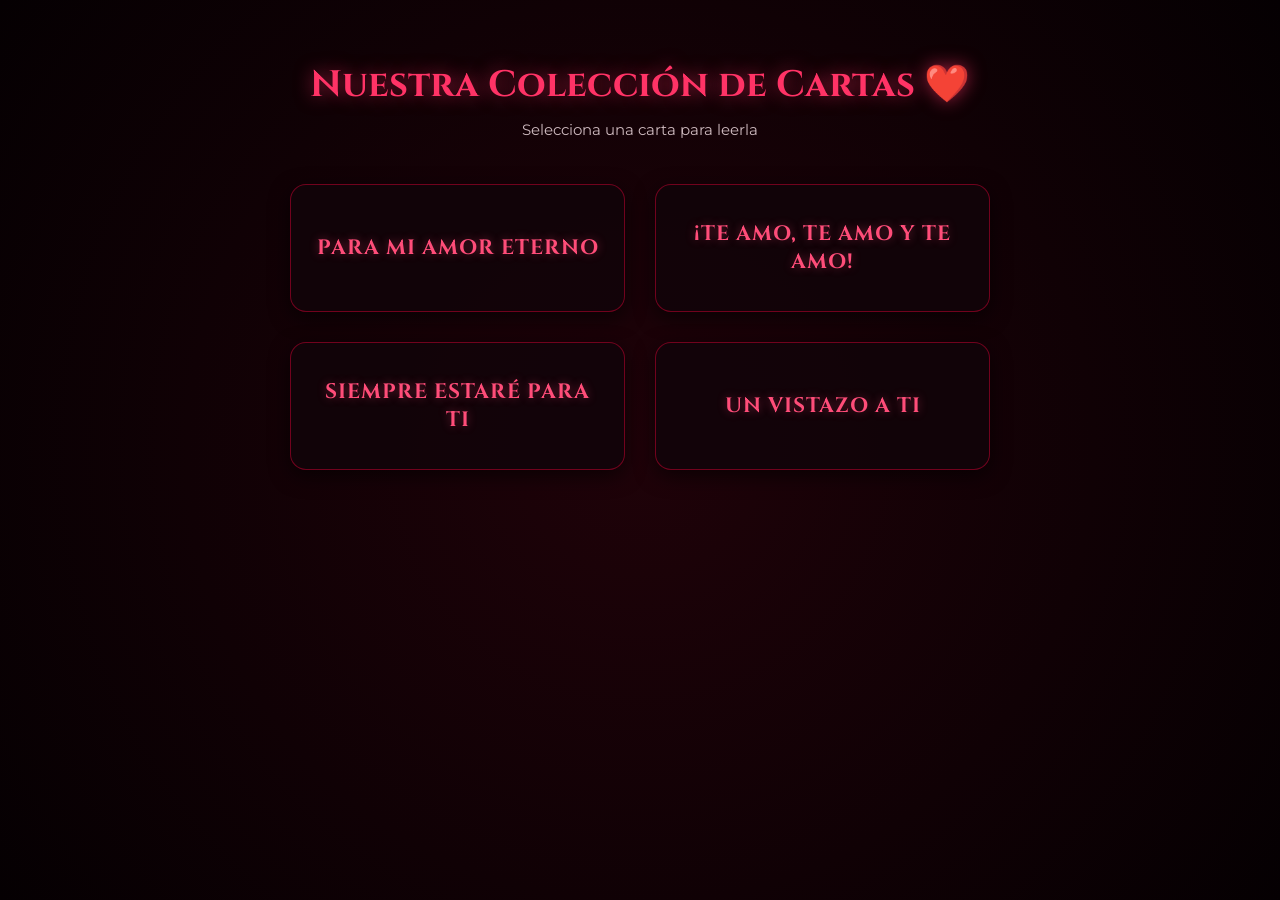
<file: index.html>
<!DOCTYPE html>
<html lang="es">
<head>
  <meta charset="UTF-8" />
  <meta name="viewport" content="width=device-width, initial-scale=1.0" />
  <title>Mis Cartas Para Ti ❤️</title>
  <link href="https://fonts.googleapis.com/css2?family=Cinzel:wght@600;700&family=Montserrat:wght@300;400;600&display=swap" rel="stylesheet" />
  <style>
    * {
      box-sizing: border-box;
      margin: 0;
      padding: 0;
    }

    body {
      min-height: 100vh;
      background: #050002;
      font-family: 'Montserrat', sans-serif;
      color: #ffffff;
      display: flex;
      flex-direction: column;
      align-items: center;
      padding: 60px 20px;
      position: relative;
    }

    body::before {
      content: '';
      position: absolute;
      top: 0;
      left: 0;
      width: 100%;
      height: 100%;
      background: radial-gradient(circle, rgba(220, 20, 60, 0.12) 0%, rgba(5, 0, 2, 0.98) 100%);
      pointer-events: none;
    }

    h1 {
      font-family: 'Cinzel', serif;
      color: #ff3366;
      font-size: 2.3rem;
      text-align: center;
      margin-bottom: 10px;
      text-shadow: 0 0 18px rgba(255, 51, 102, 0.6);
      z-index: 1;
    }

    p.subtitle {
      color: #fce8ed;
      font-size: 0.95rem;
      margin-bottom: 45px;
      text-align: center;
      opacity: 0.8;
      z-index: 1;
    }

    .letters-grid {
      display: grid;
      grid-template-columns: repeat(auto-fit, minmax(280px, 1fr));
      gap: 30px;
      max-width: 700px;
      width: 100%;
      z-index: 1;
    }

    .letter-card {
      background: rgba(18, 4, 10, 0.88);
      border: 1px solid rgba(230, 0, 57, 0.45);
      border-radius: 16px;
      padding: 35px 25px;
      text-align: center;
      text-decoration: none;
      display: flex;
      flex-direction: column;
      justify-content: center;
      align-items: center;
      transition: all 0.35s ease;
      box-shadow: 0 6px 20px rgba(0, 0, 0, 0.6);
    }

    .letter-card:hover {
      transform: translateY(-6px);
      border-color: #ff4d79;
      box-shadow: 0 0 30px rgba(230, 0, 57, 0.6);
      background: rgba(28, 6, 16, 0.95);
    }

    .card-title {
      font-family: 'Cinzel', serif;
      color: #ff4d79;
      font-size: 1.3rem;
      font-weight: 700;
      letter-spacing: 1px;
      text-shadow: 0 0 10px rgba(255, 77, 121, 0.4);
    }
  </style>
</head>
<body>

  <h1>Nuestra Colección de Cartas ❤️</h1>
  <p class="subtitle">Selecciona una carta para leerla</p>

<div class="letters-grid">

  <!-- Carta 1 -->
  <a href="index1.html" class="letter-card">
    <div class="card-title">PARA MI AMOR ETERNO</div>
  </a>

  <!-- Carta 2 -->
  <a href="index2.html" class="letter-card">
    <div class="card-title">¡TE AMO, TE AMO Y TE AMO!</div>
  </a>

  <!-- Carta 3 -->
  <a href="index3.html" class="letter-card">
    <div class="card-title">SIEMPRE ESTARÉ PARA TI</div>
  </a>

  <!-- Álbum de fotos aparte -->
  <a href="album.html" class="letter-card">
    <div class="card-title">UN VISTAZO A TI</div>
  </a>

</div>

</body>
</html>
</file>
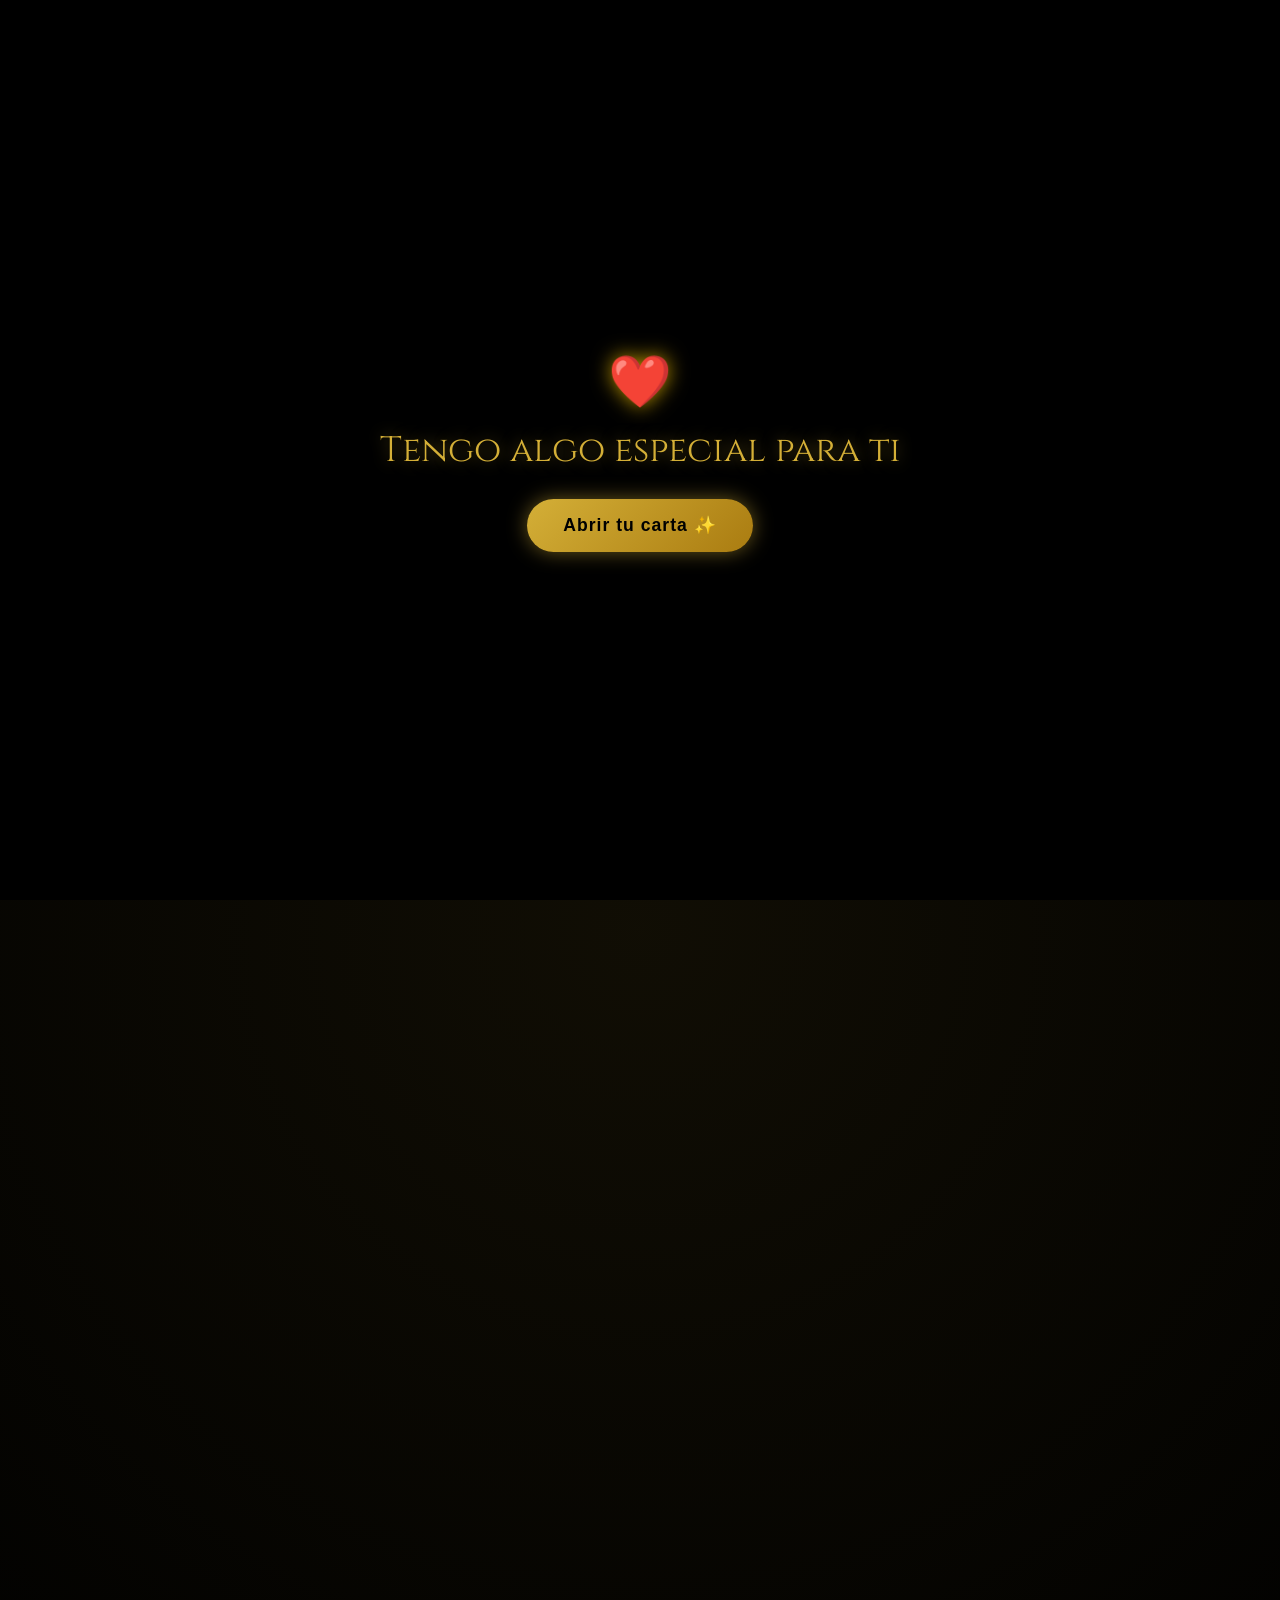
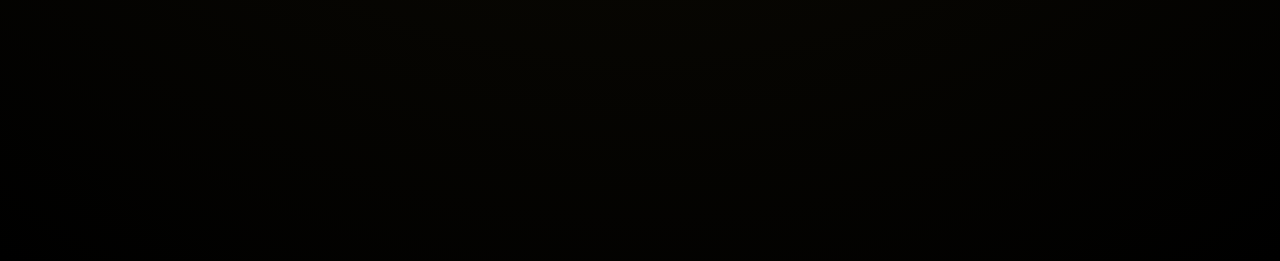
<file: index1.html>
<!DOCTYPE html>
<html lang="es">
<head>
  <meta charset="UTF-8" />
  <meta name="viewport" content="width=device-width, initial-scale=1.0" />
  <title>Para June ❤️</title>
  <link href="https://fonts.googleapis.com/css2?family=Cinzel:wght@600;700&family=Montserrat:wght@300;400;600&display=swap" rel="stylesheet" />
  <style>
    * {
      box-sizing: border-box;
      margin: 0;
      padding: 0;
    }

    body {
      min-height: 100vh;
      background: #000000;
      font-family: 'Montserrat', sans-serif;
      color: #ffffff;
      display: flex;
      justify-content: center;
      align-items: center;
      padding: 30px 15px;
      position: relative;
      overflow-x: hidden;
    }

    body::before {
      content: '';
      position: absolute;
      width: 100%;
      height: 100%;
      background: radial-gradient(circle, rgba(212, 175, 55, 0.08) 0%, rgba(0, 0, 0, 0.95) 100%);
      pointer-events: none;
    }

    /* Pantalla de bienvenida */
    .welcome-screen {
      position: fixed;
      top: 0;
      left: 0;
      width: 100%;
      height: 100%;
      background: #000000;
      display: flex;
      flex-direction: column;
      justify-content: center;
      align-items: center;
      z-index: 100;
      text-align: center;
      padding: 20px;
      transition: opacity 0.8s ease, visibility 0.8s ease;
    }

    .welcome-screen.hidden {
      opacity: 0;
      visibility: hidden;
      pointer-events: none;
    }

    .welcome-title {
      font-family: 'Cinzel', serif;
      font-size: 2.2rem;
      color: #d4af37;
      margin-bottom: 25px;
      text-shadow: 0 0 15px rgba(212, 175, 55, 0.5);
    }

    .enter-btn {
      background: linear-gradient(135deg, #d4af37, #aa7c11);
      border: none;
      color: #000000;
      padding: 16px 36px;
      border-radius: 50px;
      font-size: 1.1rem;
      font-weight: 600;
      letter-spacing: 1px;
      cursor: pointer;
      box-shadow: 0 0 20px rgba(212, 175, 55, 0.5);
      transition: all 0.3s ease;
      animation: pulse 2s infinite;
    }

    .enter-btn:hover {
      transform: scale(1.05);
      box-shadow: 0 0 30px rgba(212, 175, 55, 0.8);
    }

    /* Carta principal */
    .card {
      position: relative;
      background: rgba(18, 18, 18, 0.85);
      border: 1px solid rgba(212, 175, 55, 0.5);
      border-radius: 20px;
      padding: 45px 35px;
      max-width: 650px;
      width: 100%;
      text-align: center;
      box-shadow: 0 0 35px rgba(212, 175, 55, 0.25), inset 0 0 15px rgba(212, 175, 55, 0.1);
      z-index: 1;
      opacity: 0;
      transform: translateY(20px);
      transition: opacity 1s ease 0.3s, transform 1s ease 0.3s;
    }

    .card.visible {
      opacity: 1;
      transform: translateY(0);
    }

    .heart-icon {
      font-size: 3.2rem;
      color: #e6b800;
      text-shadow: 0 0 20px rgba(230, 184, 0, 0.8);
      animation: beat 1.4s infinite ease-in-out;
      margin-bottom: 15px;
    }

    h1 {
      font-family: 'Cinzel', serif;
      font-size: 2.6rem;
      letter-spacing: 2px;
      color: #d4af37;
      text-shadow: 0 0 12px rgba(212, 175, 55, 0.5);
      margin-bottom: 25px;
    }

    .photo-frame {
      position: relative;
      max-width: 320px;
      width: 100%;
      margin: 25px auto;
      border-radius: 14px;
      overflow: hidden;
      border: 2px solid rgba(212, 175, 55, 0.6);
      box-shadow: 0 8px 25px rgba(0, 0, 0, 0.9), 0 0 18px rgba(212, 175, 55, 0.25);
      transition: transform 0.4s ease, box-shadow 0.4s ease;
    }

    .photo-frame:hover {
      transform: scale(1.02);
      box-shadow: 0 10px 30px rgba(212, 175, 55, 0.5);
    }

    .photo-frame img {
      width: 100%;
      height: auto;
      display: block;
      object-fit: cover;
    }

    .message-part {
      font-size: 1.05rem;
      line-height: 1.9;
      color: #e5e5e5;
      text-align: justify;
      white-space: pre-line;
      letter-spacing: 0.3px;
      margin-bottom: 10px;
    }

    .music-btn {
      background: linear-gradient(135deg, #d4af37, #aa7c11);
      border: none;
      color: #000000;
      padding: 12px 32px;
      border-radius: 50px;
      font-size: 0.95rem;
      font-weight: 600;
      letter-spacing: 1px;
      cursor: pointer;
      transition: all 0.3s ease;
      box-shadow: 0 0 15px rgba(212, 175, 55, 0.4);
      margin-top: 20px;
    }

    .music-btn:hover {
      transform: translateY(-2px);
      box-shadow: 0 0 25px rgba(212, 175, 55, 0.7);
    }

    @keyframes pulse {
      0%, 100% { transform: scale(1); box-shadow: 0 0 20px rgba(212, 175, 55, 0.5); }
      50% { transform: scale(1.03); box-shadow: 0 0 30px rgba(212, 175, 55, 0.8); }
    }

    @keyframes beat {
      0%, 100% { transform: scale(1); }
      50% { transform: scale(1.12); }
    }
  </style>
</head>
<body>

  <!-- Pantalla de bienvenida -->
  <div class="welcome-screen" id="welcome-screen">
    <div class="heart-icon">❤️</div>
    <div class="welcome-title">Tengo algo especial para ti</div>
    <button class="enter-btn" onclick="openCard()">Abrir tu carta ✨</button>
  </div>

  <!-- Contenido de la carta -->
  <div class="card" id="card">
    <div class="heart-icon">❤️</div>
    <h1>Querido June</h1>

    <!-- Primer bloque del mensaje -->
    <div class="message-part">
      Hay momentos en los que la distancia se siente pesada, pero basta con pensar en nosotros para recordar que cada kilómetro vale la pena. Sabes muy bien todo lo que siento por ti y lo firme que es mi amor. Construir esta historia a tu lado, paso a paso, ha sido una de las decisiones más verdaderas y bonitas de mi vida.
    </div>

    <!-- Primera foto -->
    <div class="photo-frame">
      <img src=" foto36.jpg" alt="June 1" />
    </div>

    <!-- Segundo bloque del mensaje -->
    <div class="message-part">
      Sé que hoy nos separa un espacio físico, pero también sé que esto es solo una etapa previa a todo lo que nos espera. Mantengo intacta la promesa de que nos vamos a conocer en persona, de que nos vamos a abrazar sin pantallas de por medio y de que vamos a celebrar el haber sido lo suficientemente valientes para elegirnos, aún a la distancia.
    </div>

    <!-- Segunda foto -->
    <div class="photo-frame">
      <img src="foto37.jpg" alt="June 2" />
    </div>

    <!-- Tercer bloque del mensaje -->
    <div class="message-part">
      Gracias por ser quien eres, por tu confianza y por caminar a mi lado en esta consolidación de lo nuestro. Eres una persona increíble y un pilar fundamental en mi día a día.

      No olvides nunca que aquí estoy, soñando con el día en que la espera termine y por fin podamos estar juntos. Te amo.
    </div>

    <audio id="bg-music" loop preload="auto">
      <source src="2026-08-16-191430266.mp3.mpeg" type="audio/mpeg" />
    </audio>

    <button class="music-btn" onclick="toggleMusic()" id="btn-text">
      ⏸️ Pausar música
    </button>
  </div>

  <script>
    const welcomeScreen = document.getElementById('welcome-screen');
    const card = document.getElementById('card');
    const music = document.getElementById('bg-music');
    const btnText = document.getElementById('btn-text');

    function openCard() {
      welcomeScreen.classList.add('hidden');
      card.classList.add('visible');
      
      music.play().then(() => {
        btnText.innerHTML = '⏸️ Pausar música';
      }).catch((err) => {
        console.log('Error al reproducir audio:', err);
        btnText.innerHTML = '🎵 Reproducir música';
      });
    }

    function toggleMusic() {
      if (music.paused) {
        music.play();
        btnText.innerHTML = '⏸️ Pausar música';
      } else {
        music.pause();
        btnText.innerHTML = '🎵 Reproducir música';
      }
    }
  </script>
</body>
</html>
</file>
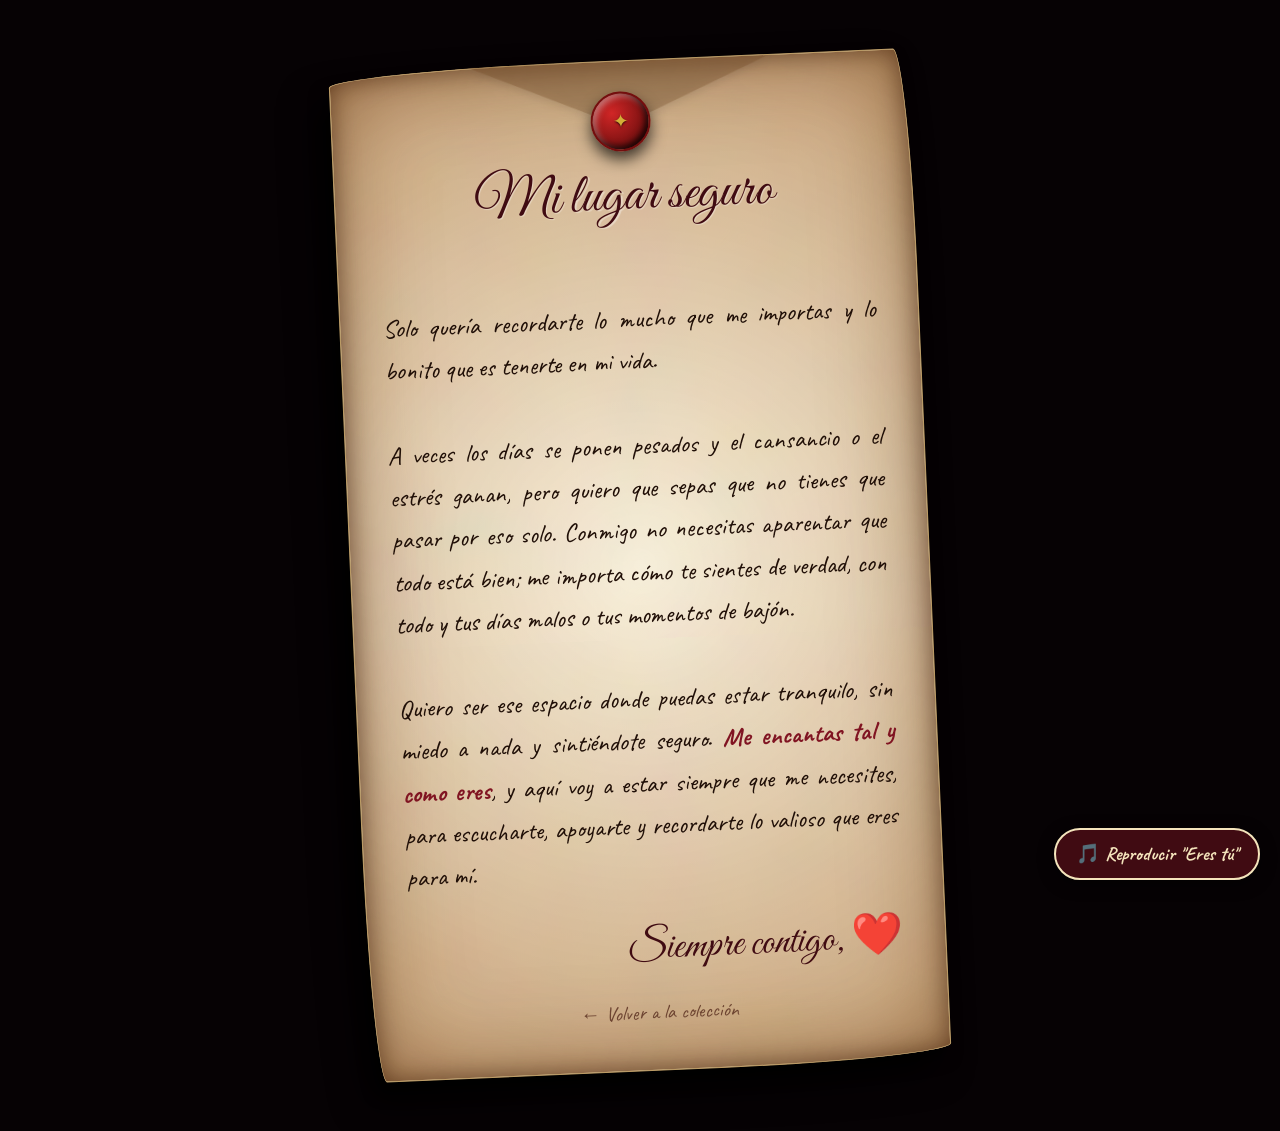
<file: index3.html>
<!DOCTYPE html>
<html lang="es">
<head>
  <meta charset="UTF-8" />
  <meta name="viewport" content="width=device-width, initial-scale=1.0" />
  <title>Mi Lugar Seguro ❤️</title>
  <link href="https://fonts.googleapis.com/css2?family=Caveat:wght@500;700&family=Great+Vibes&display=swap" rel="stylesheet" />
  <style>
    * {
      box-sizing: border-box;
      margin: 0;
      padding: 0;
    }

    body {
      min-height: 100vh;
      background: #060204;
      font-family: 'Caveat', cursive;
      color: #2a1810;
      display: flex;
      justify-content: center;
      align-items: center;
      padding: 60px 20px;
      position: relative;
      overflow-x: hidden;
    }

    body::before {
      content: '';
      position: absolute;
      width: 550px;
      height: 550px;
      background: radial-gradient(circle, rgba(160, 40, 40, 0.3) 0%, rgba(6, 2, 4, 0.98) 75%);
      pointer-events: none;
    }

    .letter-container {
      position: relative;
      max-width: 580px;
      width: 100%;
      z-index: 1;
    }

    .parchment {
      position: relative;
      background: #f4e4bc;
      background-image: 
        radial-gradient(circle at 50% 50%, rgba(255, 255, 255, 0.45), rgba(175, 125, 80, 0.65)),
        url("data:image/svg+xml,%3Csvg viewBox='0 0 200 200' xmlns='http://www.w3.org/2000/svg'%3E%3Cfilter id='noiseFilter'%3E%3CfeTurbulence type='fractalNoise' baseFrequency='0.035' numOctaves='4' stitchTiles='stitch'/%3E%3C/filter%3E%3Crect width='100%25' height='100%25' filter='url(%23noiseFilter)' opacity='0.15'/%3E%3C/svg%3E");
      
      /* Bordes irregulares sutiles para efecto papel real */
      border-radius: 255px 15px 225px 15px/15px 225px 15px 255px;
      padding: 60px 42px 45px 42px;
      
      /* Inclinación física y sombra lateral proyectada */
      transform: rotate(-2.5deg);
      box-shadow: 
        -15px 20px 35px rgba(0, 0, 0, 0.85),
        -5px 10px 15px rgba(0, 0, 0, 0.5),
        inset 0 0 90px rgba(90, 45, 10, 0.5),
        inset 0 0 25px rgba(50, 20, 5, 0.6);
      border: 1px solid #bd9c65;
      transition: all 0.4s ease;
    }

    .parchment:hover {
      transform: rotate(0deg) scale(1.01);
      box-shadow: 
        0 25px 45px rgba(0, 0, 0, 0.9),
        inset 0 0 90px rgba(90, 45, 10, 0.5);
    }

    /* Solapa del sobre */
    .envelope-flap {
      position: absolute;
      top: 0;
      left: 50%;
      transform: translateX(-50%);
      width: 0;
      height: 0;
      border-left: 150px solid transparent;
      border-right: 150px solid transparent;
      border-top: 65px solid rgba(110, 65, 25, 0.28);
      filter: drop-shadow(0 3px 4px rgba(0,0,0,0.35));
      pointer-events: none;
    }

    /* Sello con grabado dorado */
    .wax-seal {
      position: absolute;
      top: 30px;
      left: 50%;
      transform: translateX(-50%);
      width: 60px;
      height: 60px;
      background: radial-gradient(circle at 35% 35%, #d12626, #4d0606);
      border-radius: 50%;
      display: flex;
      justify-content: center;
      align-items: center;
      color: #e6c280;
      font-size: 1.5rem;
      box-shadow: 
        0 8px 15px rgba(0, 0, 0, 0.7),
        inset -3px -3px 6px rgba(0, 0, 0, 0.8),
        inset 3px 3px 6px rgba(255, 255, 255, 0.4);
      border: 2px solid #730e0e;
      z-index: 2;
    }

    .wax-seal::after {
      content: '✦';
      color: #d4af37;
      text-shadow: 0 1px 2px rgba(0,0,0,0.8);
      font-size: 1.2rem;
    }

    h1 {
      font-family: 'Great Vibes', cursive;
      font-size: 3.5rem;
      color: #400b12;
      text-align: center;
      margin-top: 40px;
      margin-bottom: 25px;
      font-weight: 500;
      text-shadow: 1px 1px 1px rgba(255, 255, 255, 0.4);
    }

    .letter-body {
      font-size: 1.6rem;
      line-height: 1.65;
      color: #200f07;
      text-align: justify;
      margin-bottom: 30px;
      white-space: pre-line;
    }

    .highlight {
      color: #801422;
      font-weight: 700;
    }

    .signature {
      font-family: 'Great Vibes', cursive;
      font-size: 2.6rem;
      color: #400b12;
      text-align: right;
      margin-top: 15px;
      margin-bottom: 25px;
    }

    .back-btn {
      display: block;
      text-align: center;
      color: #6d4431;
      text-decoration: none;
      font-size: 1.25rem;
      transition: color 0.3s;
    }

    .back-btn:hover {
      color: #400b12;
    }
  </style>
</head>
<body>

  <div class="letter-container">
    <div class="parchment">
      <div class="envelope-flap"></div>
      <div class="wax-seal"></div>
      
      <h1>Mi lugar seguro</h1>

      <div class="letter-body">
        Solo quería recordarte lo mucho que me importas y lo bonito que es tenerte en mi vida. 

        A veces los días se ponen pesados y el cansancio o el estrés ganan, pero quiero que sepas que no tienes que pasar por eso solo. Conmigo no necesitas aparentar que todo está bien; me importa cómo te sientes de verdad, con todo y tus días malos o tus momentos de bajón.

        Quiero ser ese espacio donde puedas estar tranquilo, sin miedo a nada y sintiéndote seguro. <span class="highlight">Me encantas tal y como eres</span>, y aquí voy a estar siempre que me necesites, para escucharte, apoyarte y recordarte lo valioso que eres para mí.
      </div>

      <div class="signature">Siempre contigo, ❤️</div>

      <a href="index.html" class="back-btn">← Volver a la colección</a>
    </div>
  </div>

  <!-- Reproductor de música flotante para la Carta 3 -->
<audio id="musicaCarta3" loop>
  <source src="carta3.mp3" type="audio/mpeg">
  Tu navegador no soporta el elemento de audio.
</audio>

<div style="position: fixed; bottom: 20px; right: 20px; z-index: 9999;">
  <button onclick="toggleMusicaCarta()" id="btnMusicaCarta" style="background: #400b12; color: #f4e4bc; border: 2px solid #f4e4bc; padding: 12px 20px; border-radius: 30px; font-family: 'Caveat', cursive; font-size: 1.2rem; font-weight: bold; cursor: pointer; box-shadow: 0 4px 15px rgba(0,0,0,0.5);">
    🎵 Reproducir "Eres tú"
  </button>
</div>

<script>
  var musicaCarta = document.getElementById("musicaCarta3");
  var botonCarta = document.getElementById("btnMusicaCarta");

  window.addEventListener('DOMContentLoaded', () => {
    musicaCarta.play().then(() => {
      botonCarta.textContent = "⏸️ Pausar música";
    }).catch(error => {
      console.log("Autoplay bloqueado, esperando clic.");
    });
  });

  document.body.addEventListener('click', function iniciarAudioCarta() {
    if (musicaCarta.paused) {
      musicaCarta.play();
      botonCarta.textContent = "⏸️ Pausar música";
    }
  }, { once: true });

  function toggleMusicaCarta() {
    if (musicaCarta.paused) {
      musicaCarta.play();
      botonCarta.textContent = "⏸️ Pausar música";
    } else {
      musicaCarta.pause();
      botonCarta.textContent = "🎵 Reproducir 'Eres tú'";
    }
  }
</script>


</body>
</html>
</file>
